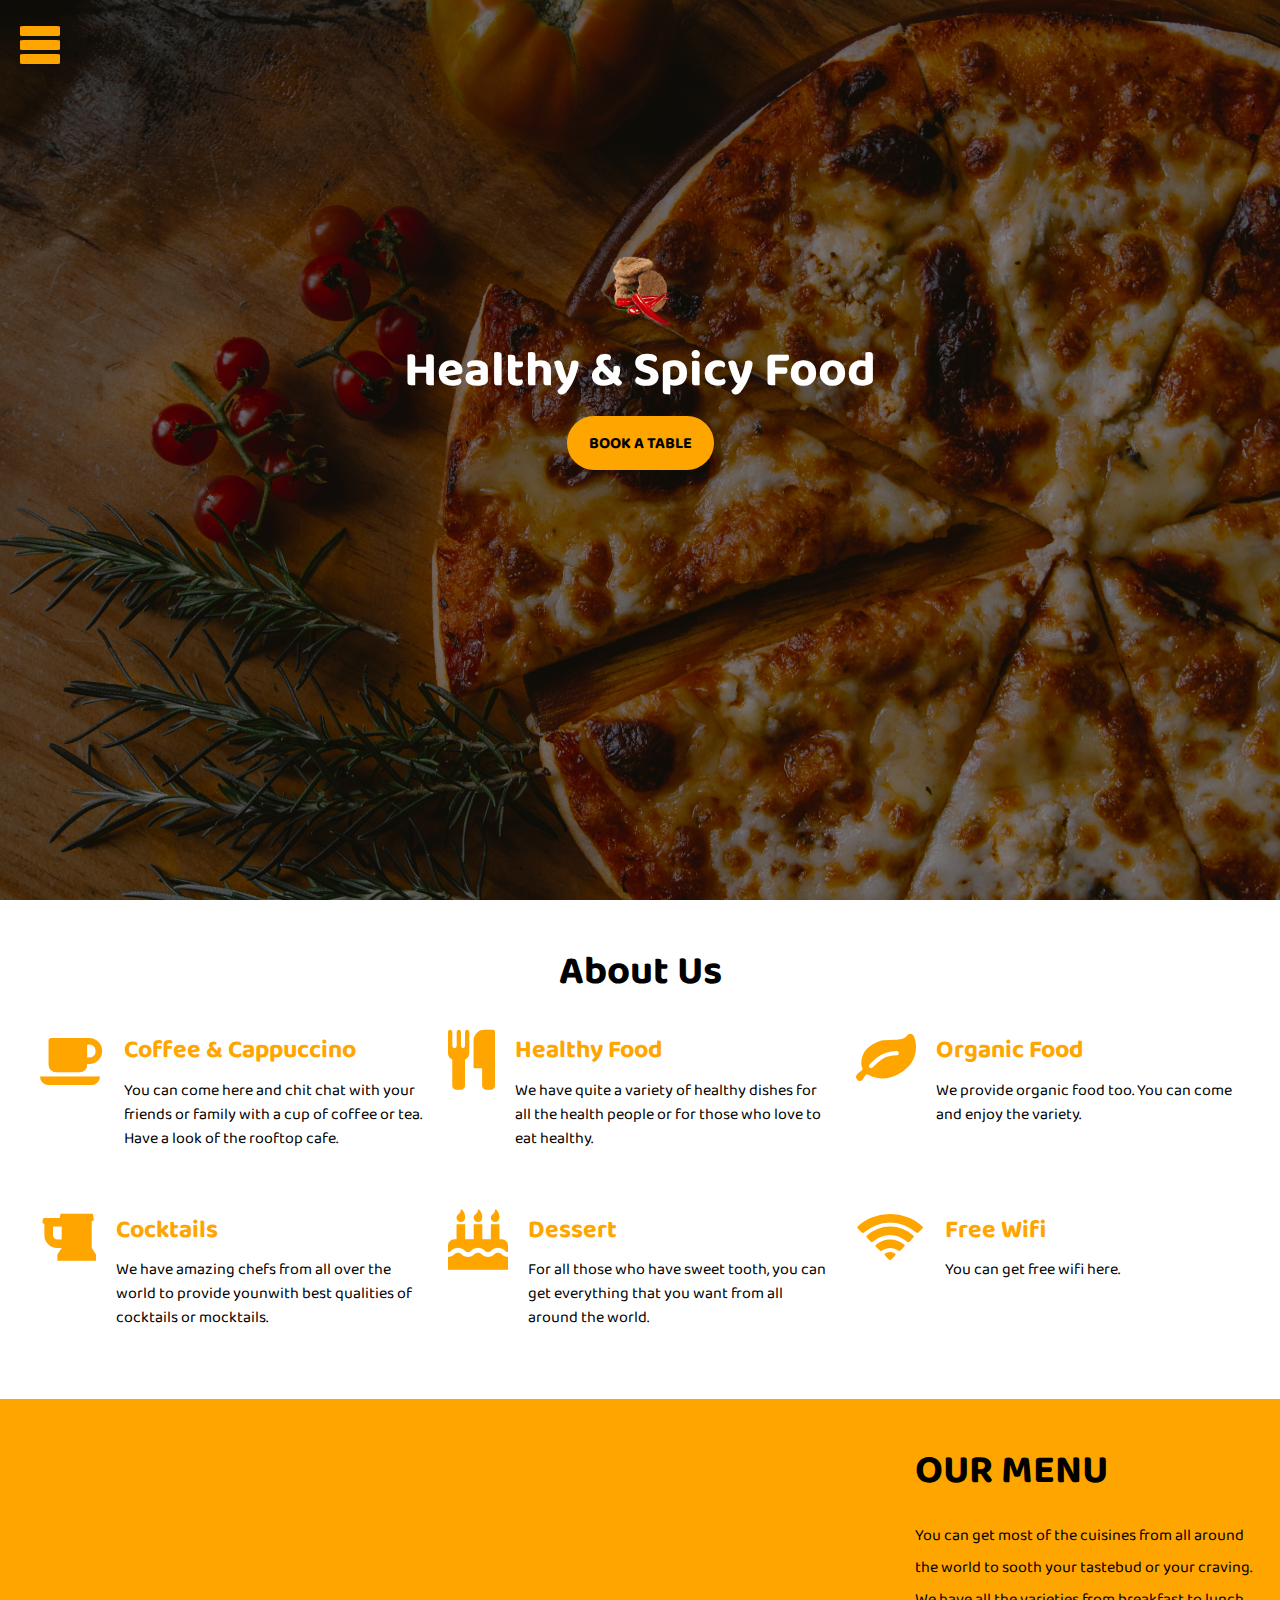
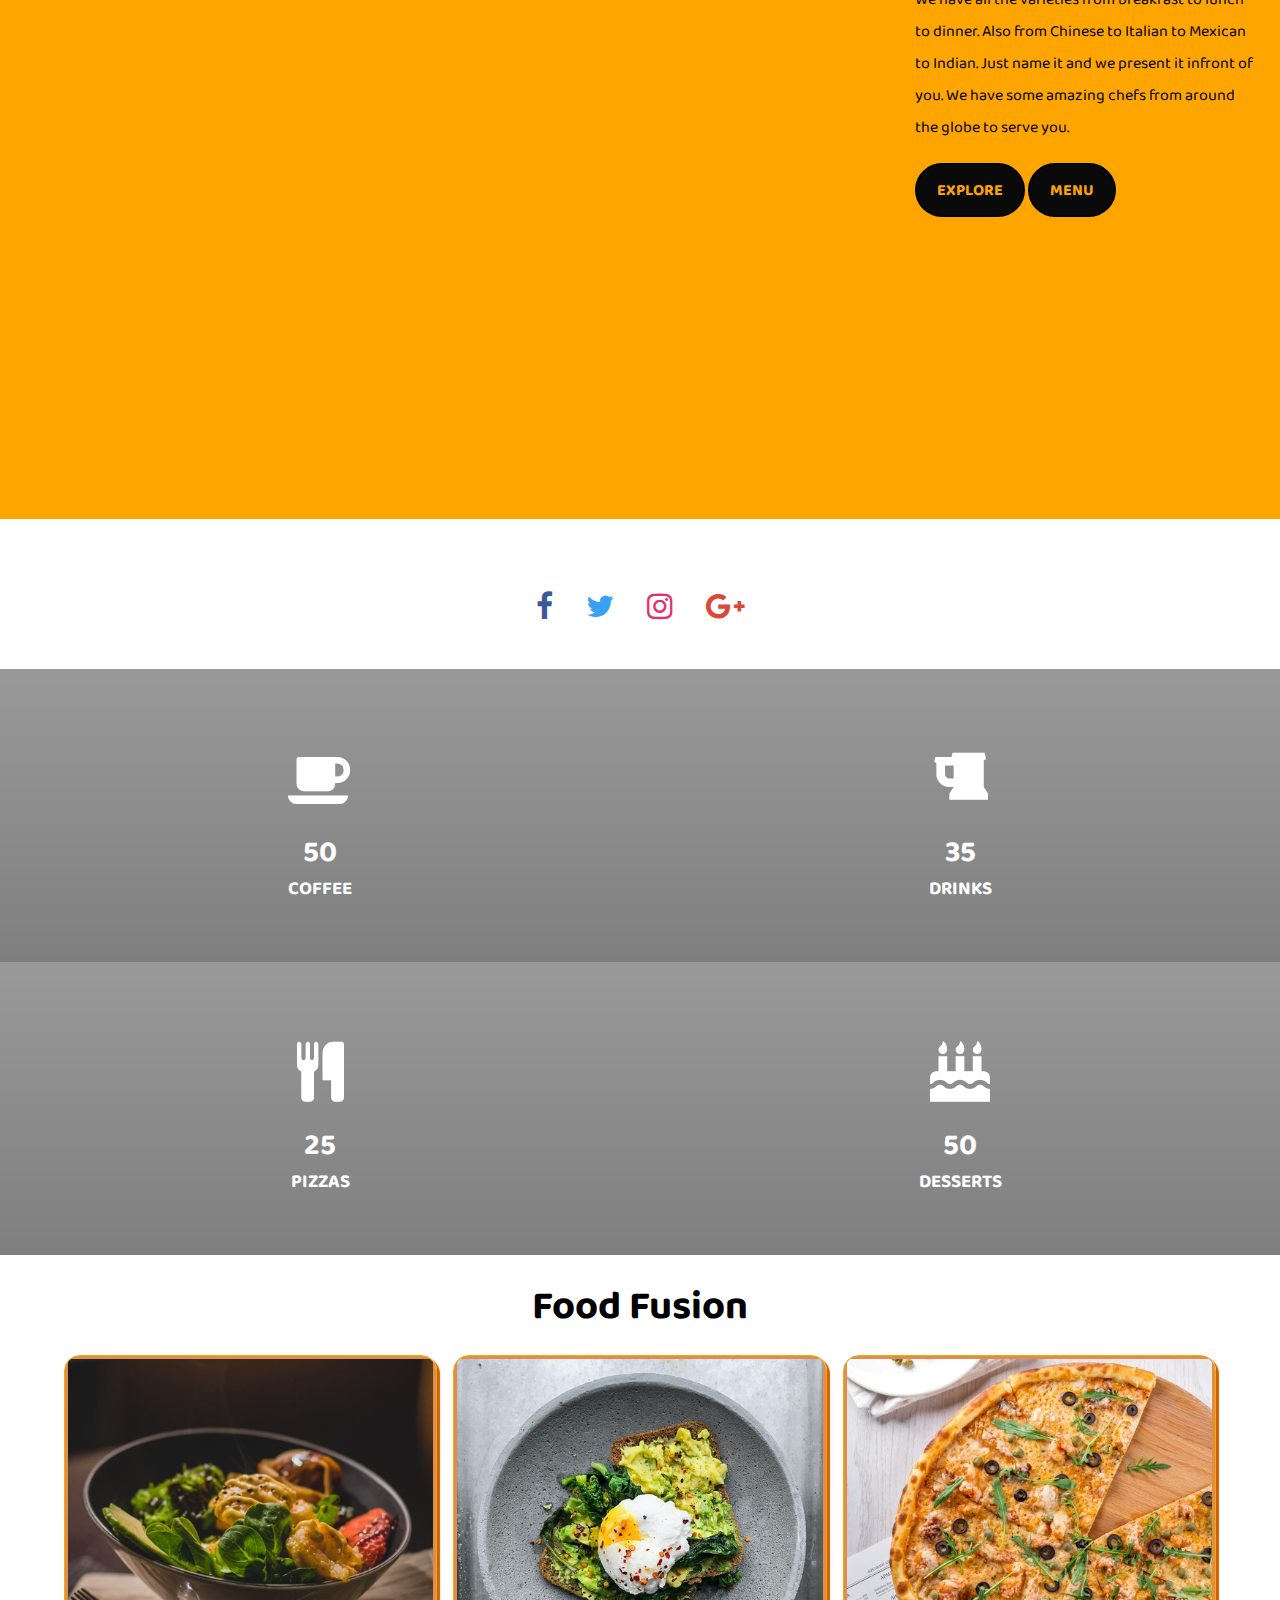
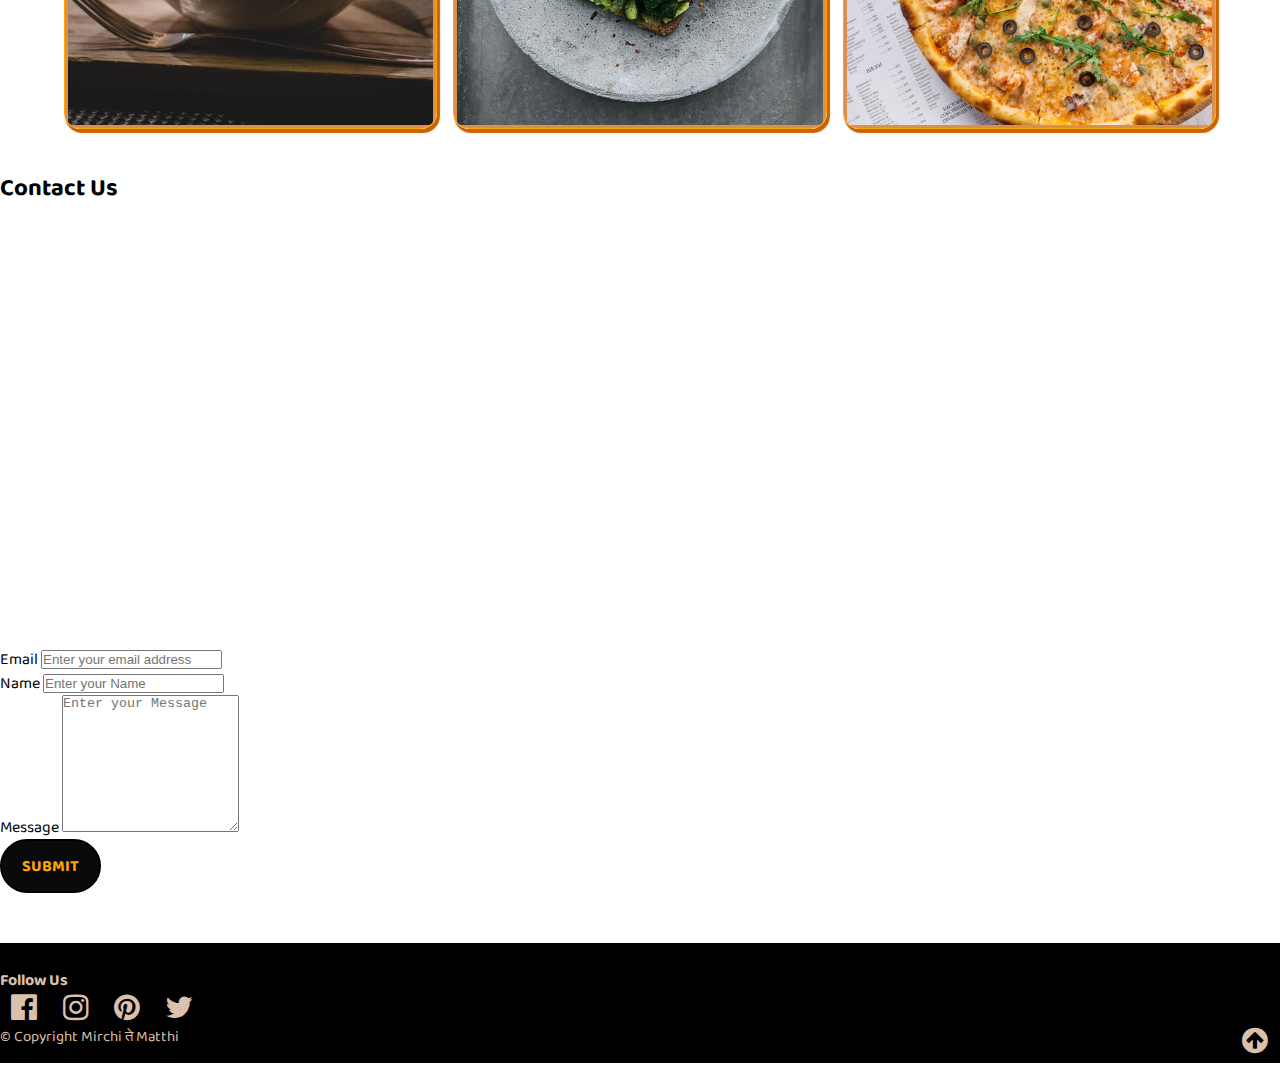
<file: index.html>
<!DOCTYPE html>
<html lang="en">
  <head>
    <meta charset="UTF-8" />
    <meta name="viewport" content="width=device-width, initial-scale=1.0" />
    <meta http-equiv="X-UA-Compatible" content="ie=edge" />
    <title>Mirchi ते Matthi</title>
    <!-- google fonts -->
    <link
      href="https://fonts.googleapis.com/css2?family=Baloo+Chettan+2:wght@400;700&display=swap"
      rel="stylesheet"
    />
    <!-- Font awesome CDN -->
    <link
      rel="stylesheet"
      href="https://cdnjs.cloudflare.com/ajax/libs/font-awesome/4.7.0/css/font-awesome.min.css"
    />
    <!-- Scroll reveal CDN -->
    <!-- <script src="https://unpkg.com/scrollreveal"></script> -->
    <!-- Bootstrap CDN -->
    <link
      rel="stylesheet"
      href="https://stackpath.bootstrapcdn.com/bootstrap/4.5.0/css/bootstrap.min.css"
      integrity="sha384-9aIt2nRpC12Uk9gS9baDl411NQApFmC26EwAOH8WgZl5MYYxFfc+NcPb1dKGj7Sk"
      crossorigin="anonymous"
    />
    <!-- Linking Stylesheet -->
    <link rel="stylesheet" href="css/style.css" />
  </head>
  <body>
    <!-- --------------Header-------------- -->
    <header class="header">
      <!-- --------------Navbar-------------- -->

      <div class="menu-nav" id="menu-nav">
        <div id="menu-bar" onclick="onClickMenu()">
          <div id="bar1" class="bar"></div>
          <div id="bar2" class="bar"></div>
          <div id="bar3" class="bar"></div>
          <ul class="nav" id="nav">
            <li><a href="#">Home</a></li>
            <li><a href="#about">About US</a></li>
            <li><a href="#menu">Menu</a></li>
            <li><a href="#numbers">Varieties</a></li>
            <li><a href="#contact">Contact Us</a></li>
          </ul>
        </div>
      </div>

      <!-- --------------End of Navbar-------------- -->

      <!-- --------------Navbar-------------- -->
      <!-- <nav class="navbar navbar-expand-lg navbar-dark ">
        <a class="navbar-brand" href="#">
          <img
            src="images/logo.png"
            width="30"
            height="30"
            class="d-inline-block align-top"
            alt=""
            loading="lazy"
          />
          Mirchi ते Matthi
        </a>
        <button
          class="navbar-toggler"
          type="button"
          data-toggle="collapse"
          data-target="#navbarNavAltMarkup"
          aria-controls="navbarNavAltMarkup"
          aria-expanded="false"
          aria-label="Toggle navigation"
        >
          <span class="navbar-toggler-icon"></span>
        </button>
        <div class="collapse navbar-collapse" id="navbarNavAltMarkup">
          <div class="navbar-nav ml-auto">
            <a class="nav-item nav-link active" href="#"
              >Home <span class="sr-only">(current)</span></a
            >
            <a class="nav-item nav-link" href="#">About Us</a>
            <a class="nav-item nav-link" href="#">Menu</a>
            <a class="nav-item nav-link" href="#">Reservations</a>
            <a class="nav-item nav-link" href="#">Shop</a>
            <a class="nav-item nav-link" href="#">News</a>
            <a class="nav-item nav-link" href="#">Contact Us</a>
          </div>
        </div>
      </nav> -->
      <!-- --------------Navbar ends-------------- -->
      <div class="hero">
        <img src="images/logo.png" alt="" />
        <h1 class="title">Healthy & Spicy Food</h1>
        <a href="#" class="hero-button pulsate">Book A Table</a>
      </div>
    </header>
    <!-- header ends -->

    <!-- --------------About Us--------------  -->

    <section id="about">
      <div>
        <h2 class="title-text">About Us</h2>
      </div>
      <div class="about-center">
        <!-- --------------Start of the article 1-------------- -->
        <article class="about">
          <div class="about-icon">
            <i class="fa fa-coffee"></i>
          </div>
          <div class="about-text">
            <h2 class="about-subtitle">Coffee & Cappuccino</h2>
            <p class="about-info">
              You can come here and chit chat with your friends or family with a
              cup of coffee or tea. Have a look of the rooftop cafe.
            </p>
          </div>
        </article>
        <!-- --------------End of the article 1-------------- -->
        <!-- --------------Start of the article 2-------------- -->
        <article class="about">
          <div class="about-icon">
            <i class="fa fa-cutlery"></i>
          </div>
          <div class="about-text">
            <h2 class="about-subtitle">Healthy Food</h2>
            <p class="about-info">
              We have quite a variety of healthy dishes for all the health
              people or for those who love to eat healthy.
            </p>
          </div>
        </article>
        <!-- --------------End of the article 2-------------- -->
        <!-- --------------Start of the article 3-------------- -->
        <article class="about">
          <div class="about-icon">
            <i class="fa fa-leaf"></i>
          </div>
          <div class="about-text">
            <h2 class="about-subtitle">Organic Food</h2>
            <p class="about-info">
              We provide organic food too. You can come and enjoy the variety.
            </p>
          </div>
        </article>
        <!-- --------------End of the article 3-------------- -->
        <!-- --------------Start of the article 4-------------- -->
        <article class="about">
          <div class="about-icon">
            <i class="fa fa-beer"></i>
          </div>
          <div class="about-text">
            <h2 class="about-subtitle">Cocktails</h2>
            <p class="about-info">
              We have amazing chefs from all over the world to provide younwith
              best qualities of cocktails or mocktails.
            </p>
          </div>
        </article>
        <!-- --------------End of the article 4-------------- -->
        <!-- --------------Start of the article 5-------------- -->
        <article class="about">
          <div class="about-icon">
            <i class="fa fa-birthday-cake"></i>
          </div>
          <div class="about-text">
            <h2 class="about-subtitle">Dessert</h2>
            <p class="about-info">
              For all those who have sweet tooth, you can get everything that
              you want from all around the world.
            </p>
          </div>
        </article>
        <!-- --------------End of the article 5-------------- -->
        <!-- --------------Start of the article 6-------------- -->
        <article class="about">
          <div class="about-icon">
            <i class="fa fa-wifi"></i>
          </div>
          <div class="about-text">
            <h2 class="about-subtitle">Free Wifi</h2>
            <p class="about-info">
              You can get free wifi here.
            </p>
          </div>
        </article>
        <!-- --------------End of the article 6-------------- -->
      </div>
    </section>

    <!-- --------------End of About Us--------------  -->

    <!-- --------------Menu Section-------------- -->

    <section class="menu" id="menu">
      <article class="menu-image"></article>
      <article class="menu-text">
        <div class="menu-text-center">
          <h1>Our Menu</h1>
          <p>
            You can get most of the cuisines from all around the world to sooth
            your tastebud or your craving. We have all the varieties from
            breakfast to lunch to dinner. Also from Chinese to Italian to
            Mexican to Indian. Just name it and we present it infront of you. We
            have some amazing chefs from around the globe to serve you.
          </p>
          <a href="exploreFood.html">Explore</a>
          <a href="menuCard.html">Menu</a>
        </div>
      </article>
    </section>

    <!-- --------------End of Menu Section-------------- -->

    <!-- --------------Social Icons-------------- -->

    <section id="social-icons">
      <a href="#"><i class="fa fa-facebook facebook"></i></a>
      <a href="#"><i class="fa fa-twitter twitter"></i></a>
      <a href="#"><i class="fa fa-instagram instagram"></i></a>
      <a href="#"><i class="fa fa-google-plus plus"></i></a>
    </section>

    <!-- --------------End of Social Icons-------------- -->

    <!-- --------------Numbers-------------- -->

    <section id="numbers">
      <article class="number">
        <i class="fa fa-coffee"></i>
        <p>50</p>
        <h3>Coffee</h3>
      </article>
      <article class="number">
        <i class="fa fa-beer"></i>
        <p>35</p>
        <h3>Drinks</h3>
      </article>
      <article class="number">
        <i class="fa fa-cutlery"></i>
        <p>25</p>
        <h3>Pizzas</h3>
      </article>
      <article class="number">
        <i class="fa fa-birthday-cake"></i>
        <p>50</p>
        <h3>Desserts</h3>
      </article>
    </section>

    <!-- --------------End of Numbers-------------- -->

    <!-- --------------Card Section-------------- -->

    <section id="food">
      <div>
        <h2 class="title-text">Food Fusion</h2>
      </div>
      <div class="food-container">
        <!-- article -->
        <article class="food-card">
          <img src="images/salad.jpg" alt="Salad" class="food-img" />
          <div class="img-text">
            <h1>Breakfast</h1>
          </div>
          <div class="img-footer">
            <div class="footer-icon">
              <i class="fa fa-usd">25</i>
            </div>
            <div class="footer-btn">
              <button type="button" class="food-btn">Order Now</button>
            </div>
          </div>
        </article>

        <!-- End of article -->

        <!-- article -->
        <article class="food-card">
          <img
            src="images/omlette-bread.jpg"
            alt="Omlette Bread"
            class="food-img"
          />
          <div class="img-text">
            <h1>Lunch</h1>
          </div>
          <div class="img-footer">
            <div class="footer-icon">
              <i class="fa fa-usd">35</i>
            </div>
            <div class="footer-btn">
              <button type="button" class="food-btn">Order Now</button>
            </div>
          </div>
        </article>

        <!-- End of article -->

        <!-- article -->
        <article class="food-card">
          <img src="images/pizza.jpg" alt="Pizza" class="food-img" />
          <div class="img-text">
            <h1>Dinner</h1>
          </div>
          <div class="img-footer">
            <div class="footer-icon">
              <i class="fa fa-usd">45</i>
            </div>
            <div class="footer-btn">
              <button type="button" class="food-btn">Order Now</button>
            </div>
          </div>
        </article>

        <!-- End of article -->
      </div>
    </section>

    <!-- --------------End of Card Section-------------- -->

    <!-- Contact Us -->

    <section class="contact" id="contact">
      <div class="container">
        <div class="text-center py-5">
          <h2 class="py-3">Contact Us</h2>
          <div class="mx-auto heading-line"></div>
        </div>
        <div class="row">
          <div class="col-lg-6">
            <!-- Google Maps -->
            <div
              id="map-container-google-1"
              class="z-depth-1-half map-container"
            >
              <!-- <iframe
                src="https://www.google.com/maps/embed?pb=!1m18!1m12!1m3!1d14447.63434141123!2d75.8206862307956!3d25.138781242772456!2m3!1f0!2f0!3f0!3m2!1i1024!2i768!4f13.1!3m3!1m2!1s0x396f84953501c557%3A0x1440e703aa877312!2sMahaveer%20Nagar%20Extension%2C%20Mahaveer%20Nagar%2C%20Kota%2C%20Rajasthan!5e0!3m2!1sen!2sin!4v1595103836272!5m2!1sen!2sin"
                width="100%"
                height="435px"
                frameborder="0"
                style="border: 0;"
                allowfullscreen=""
                aria-hidden="false"
                tabindex="0"
              ></iframe> -->

              <iframe
                src="https://www.google.com/maps/embed?pb=!1m18!1m12!1m3!1d14006.074533767325!2d77.1118574319915!3d28.644185768609297!2m3!1f0!2f0!3f0!3m2!1i1024!2i768!4f13.1!3m3!1m2!1s0x390d036b61214b21%3A0xaaa9a3b98a1faee2!2sRajouri%20Garden%2C%20New%20Delhi%2C%20Delhi!5e0!3m2!1sen!2sin!4v1595179540824!5m2!1sen!2sin"
                width="100%"
                height="435px"
                frameborder="0"
                style="border:0;"
                allowfullscreen=""
                aria-hidden="false"
                tabindex="0"
              ></iframe>
            </div>

            <!-- End of Google Maps -->
          </div>
          <form class="col-lg-6">
            <div class="form-group">
              <label for="email">Email</label>
              <input
                id="email"
                class="form-control"
                type="email"
                aria-describedby="emailHint"
                placeholder="Enter your email address"
              />
            </div>
            <div class="form-group">
              <label for="name">Name</label>
              <input
                type="text"
                id="name"
                class="form-control"
                placeholder="Enter your Name"
              />
            </div>
            <div class="form-group">
              <label for="message">Message</label>
              <textarea
                id="message"
                rows="9"
                class="form-control"
                placeholder="Enter your Message"
              ></textarea>
            </div>
            <!-- <button type="submit" class="btn hvr-right my-4 btn-lg">
              Submit
            </button> -->
            <a href="#" class="contact-btn">Submit</a>
          </form>
        </div>
      </div>
    </section>

    <!-- End of Contact Us -->
    <!-- Footer -->
    <footer>
      <div class="text-center">
        <h4 class="font-weight-bold">Follow Us</h4>
        <div class="d-flex flex-row justify-content-center">
          <span
            ><i class="fa fa-facebook-official fa-2x" aria-hidden="true"></i
          ></span>
          <span><i class="fa fa-instagram fa-2x" aria-hidden="true"></i></span>
          <span><i class="fa fa-pinterest fa-2x" aria-hidden="true"></i></span>
          <span><i class="fa fa-twitter fa-2x" aria-hidden="true"></i></span>
        </div>
        <p>&copy; Copyright Mirchi ते Matthi</p>
        <div class="top">
          <a href="#"
            ><i
              class="fa fa-arrow-circle-up fa-2x top-position"
              aria-hidden="true"
            ></i
          ></a>
        </div>
      </div>
    </footer>
    <!-- End of Footer -->

    <script src="js/onClickMenu.js"></script>
  </body>
</html>
</file>
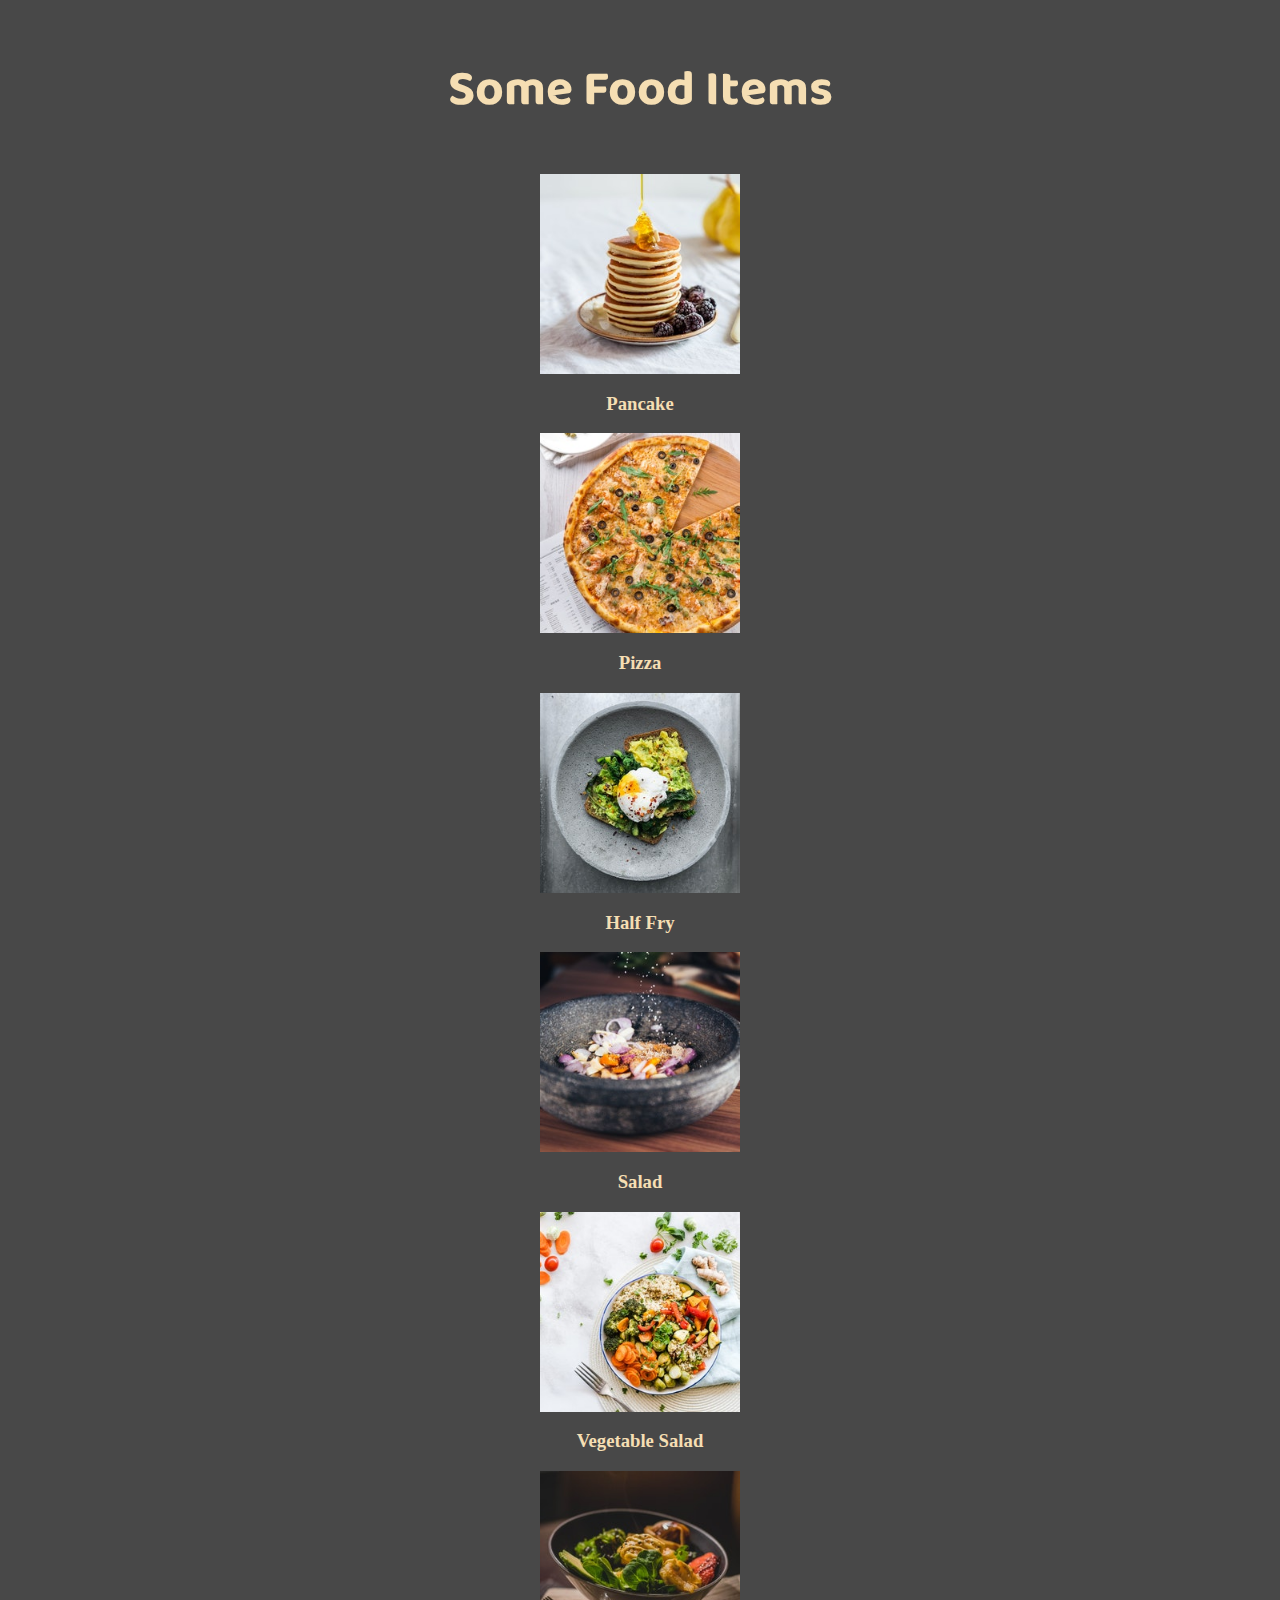
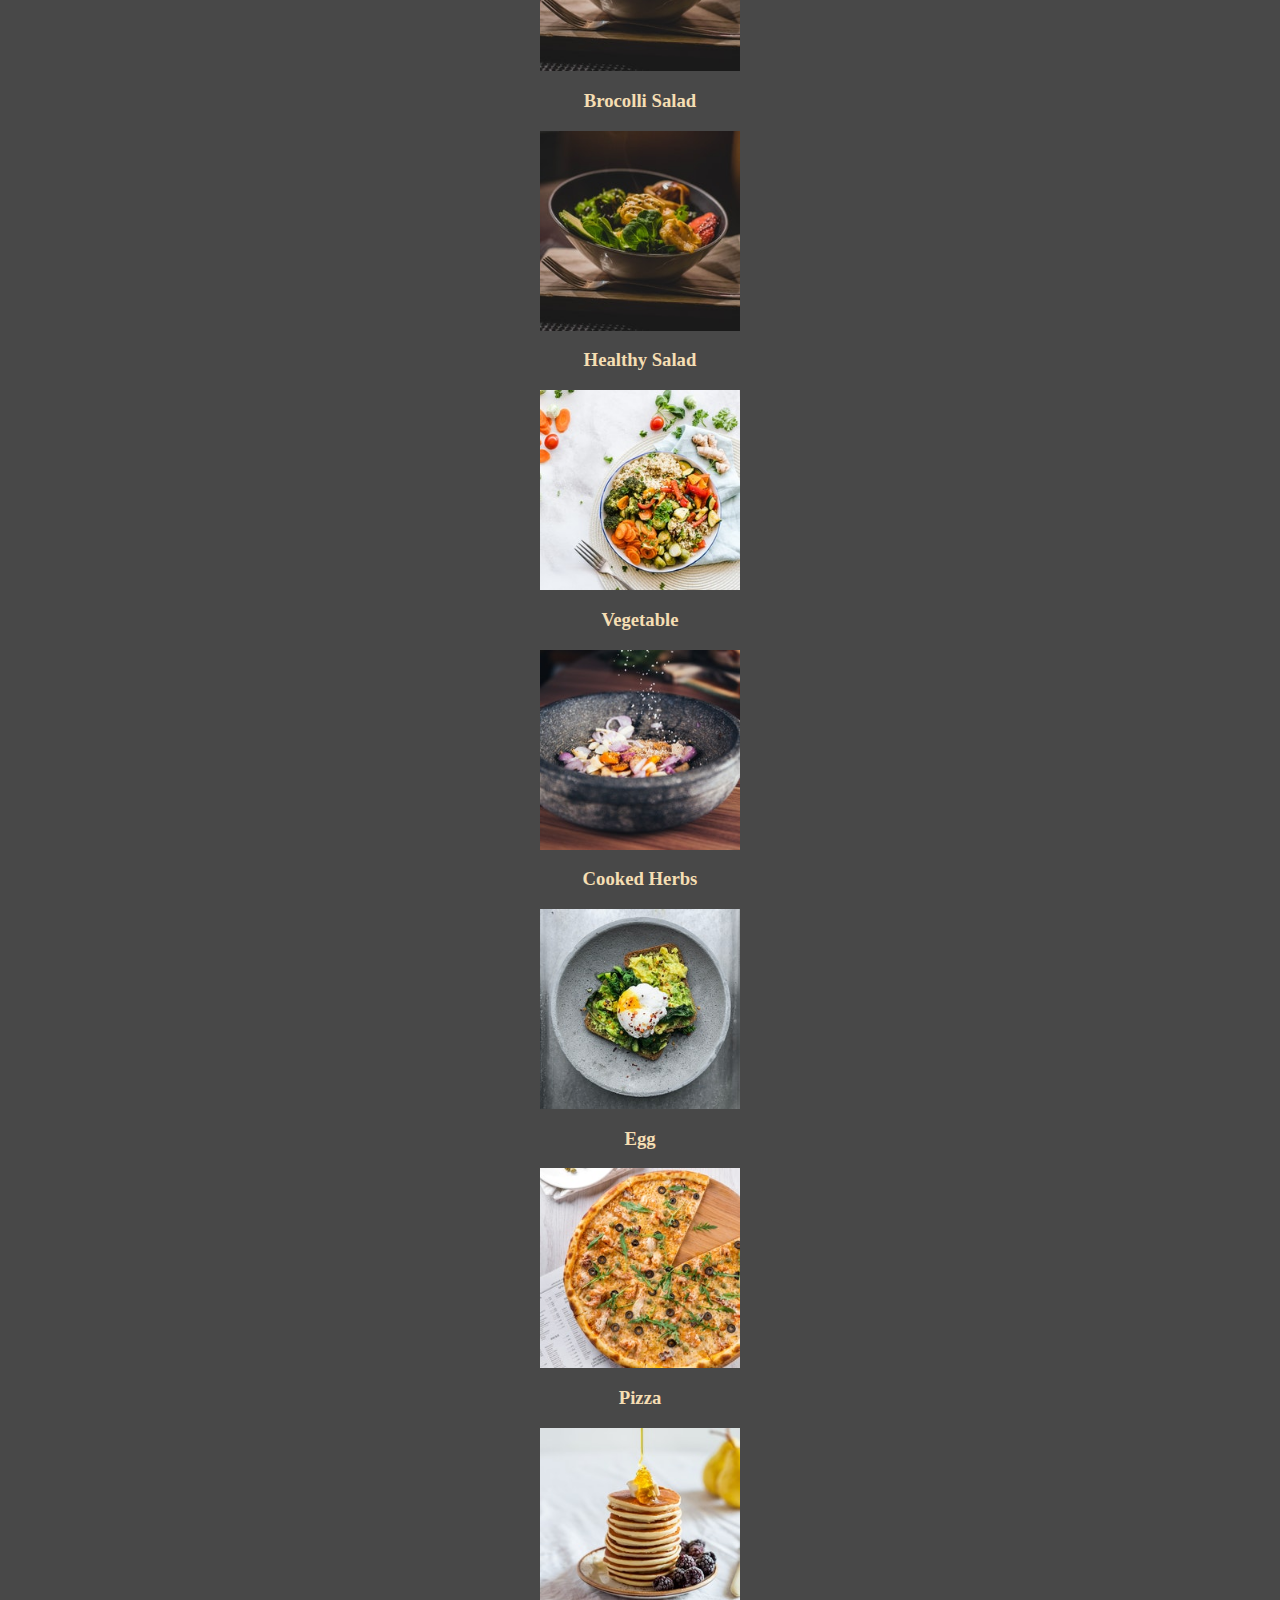
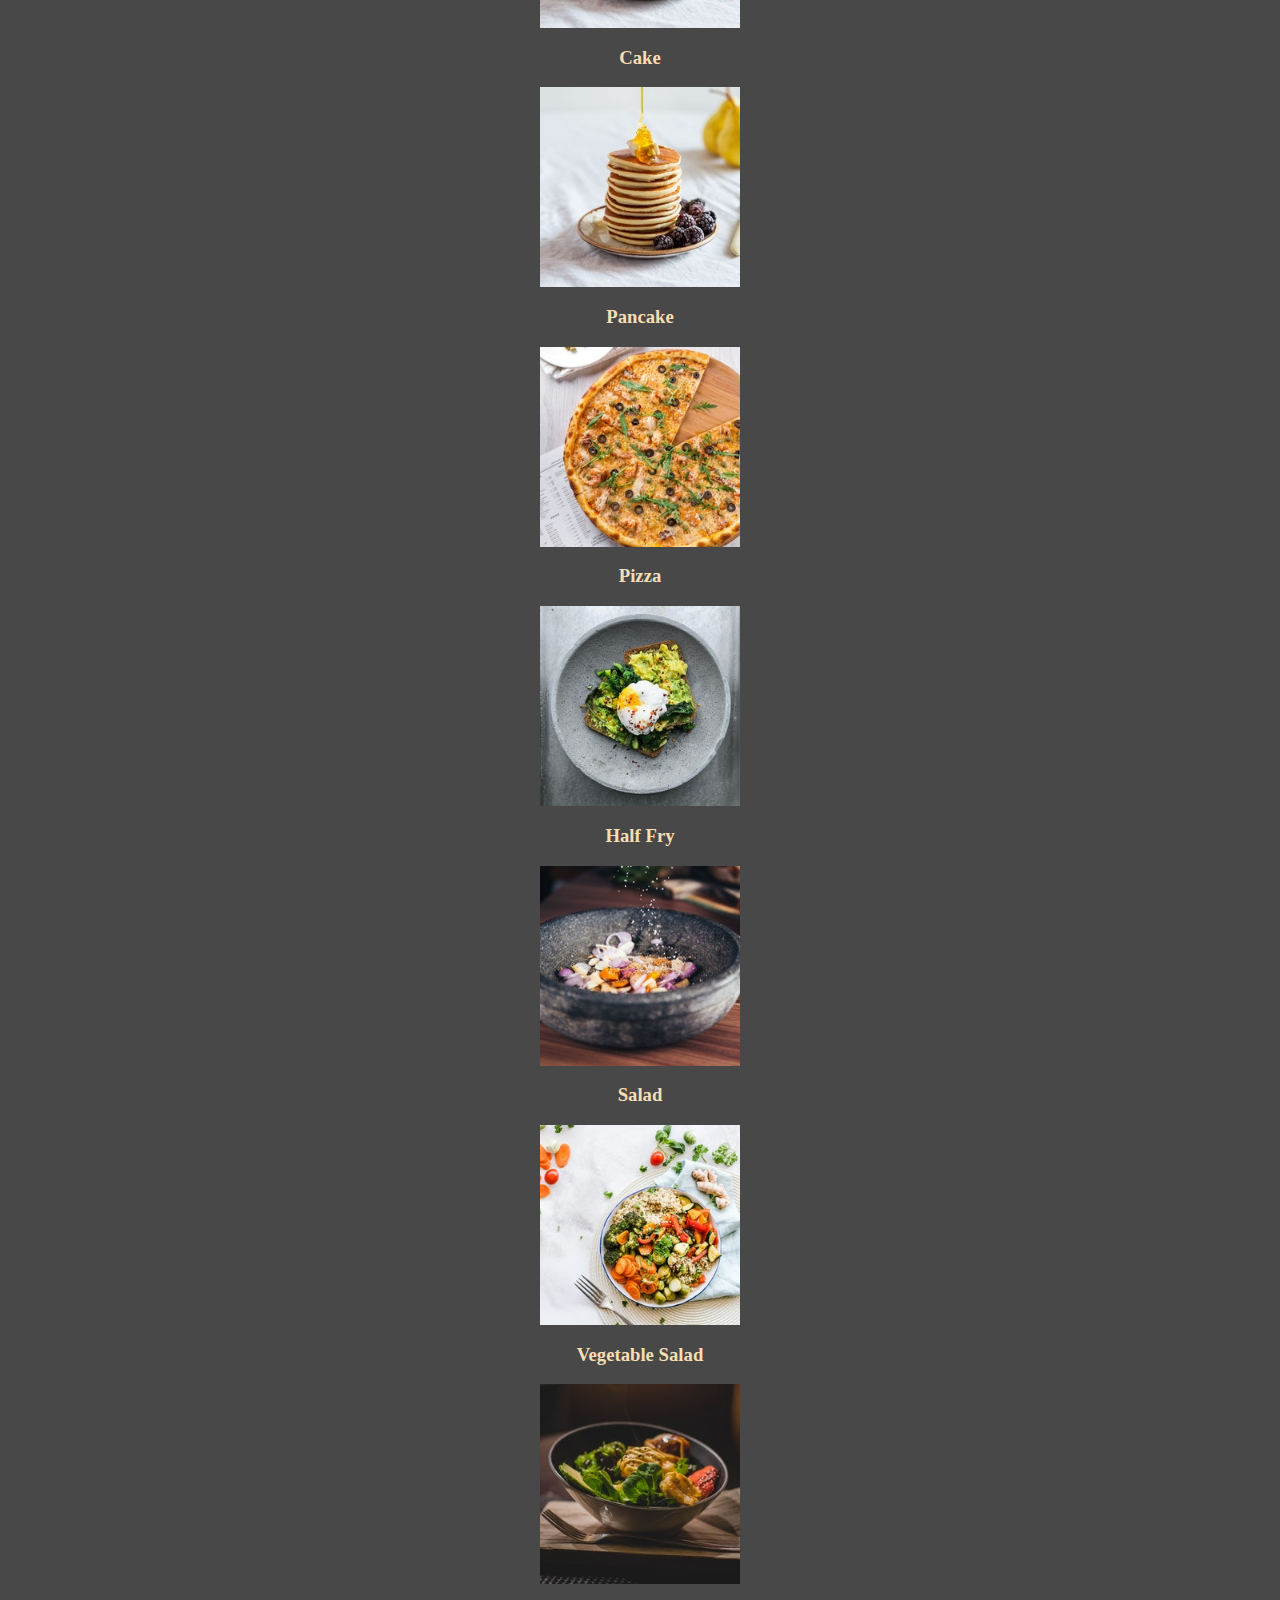
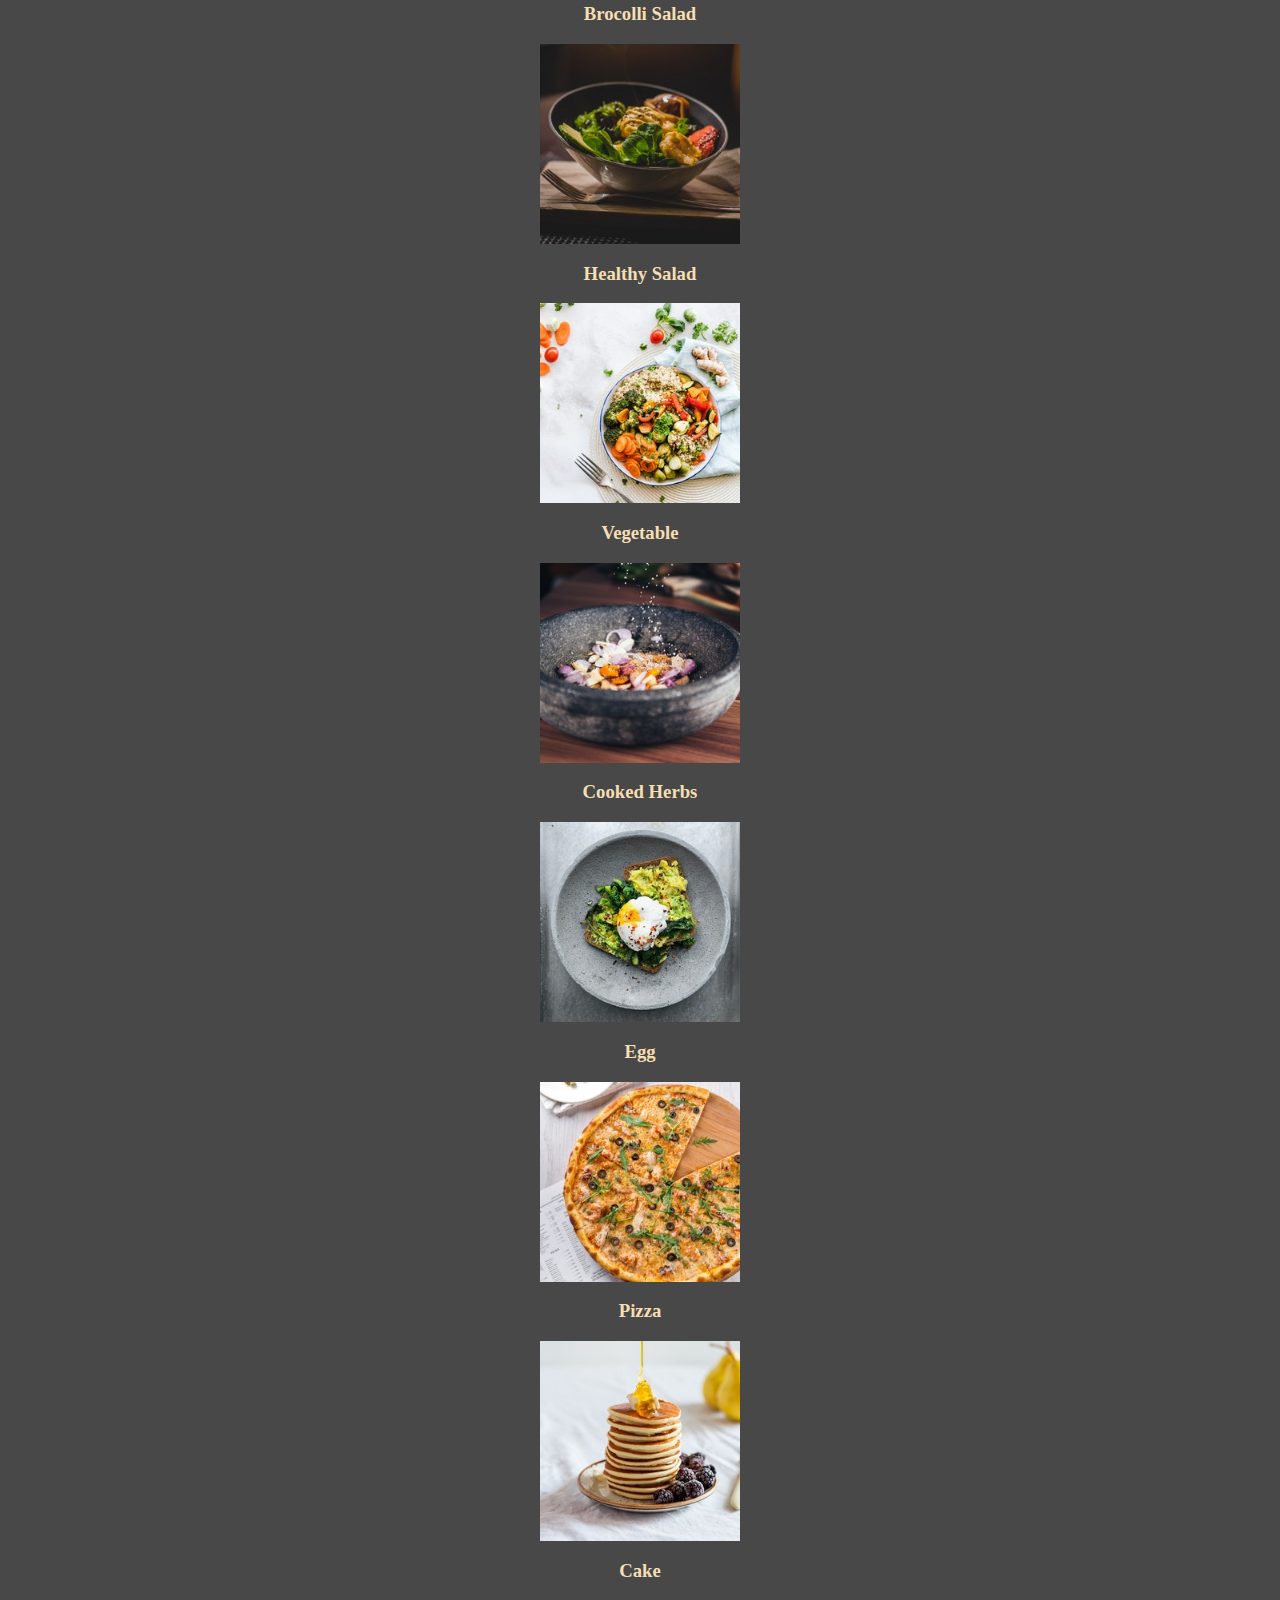
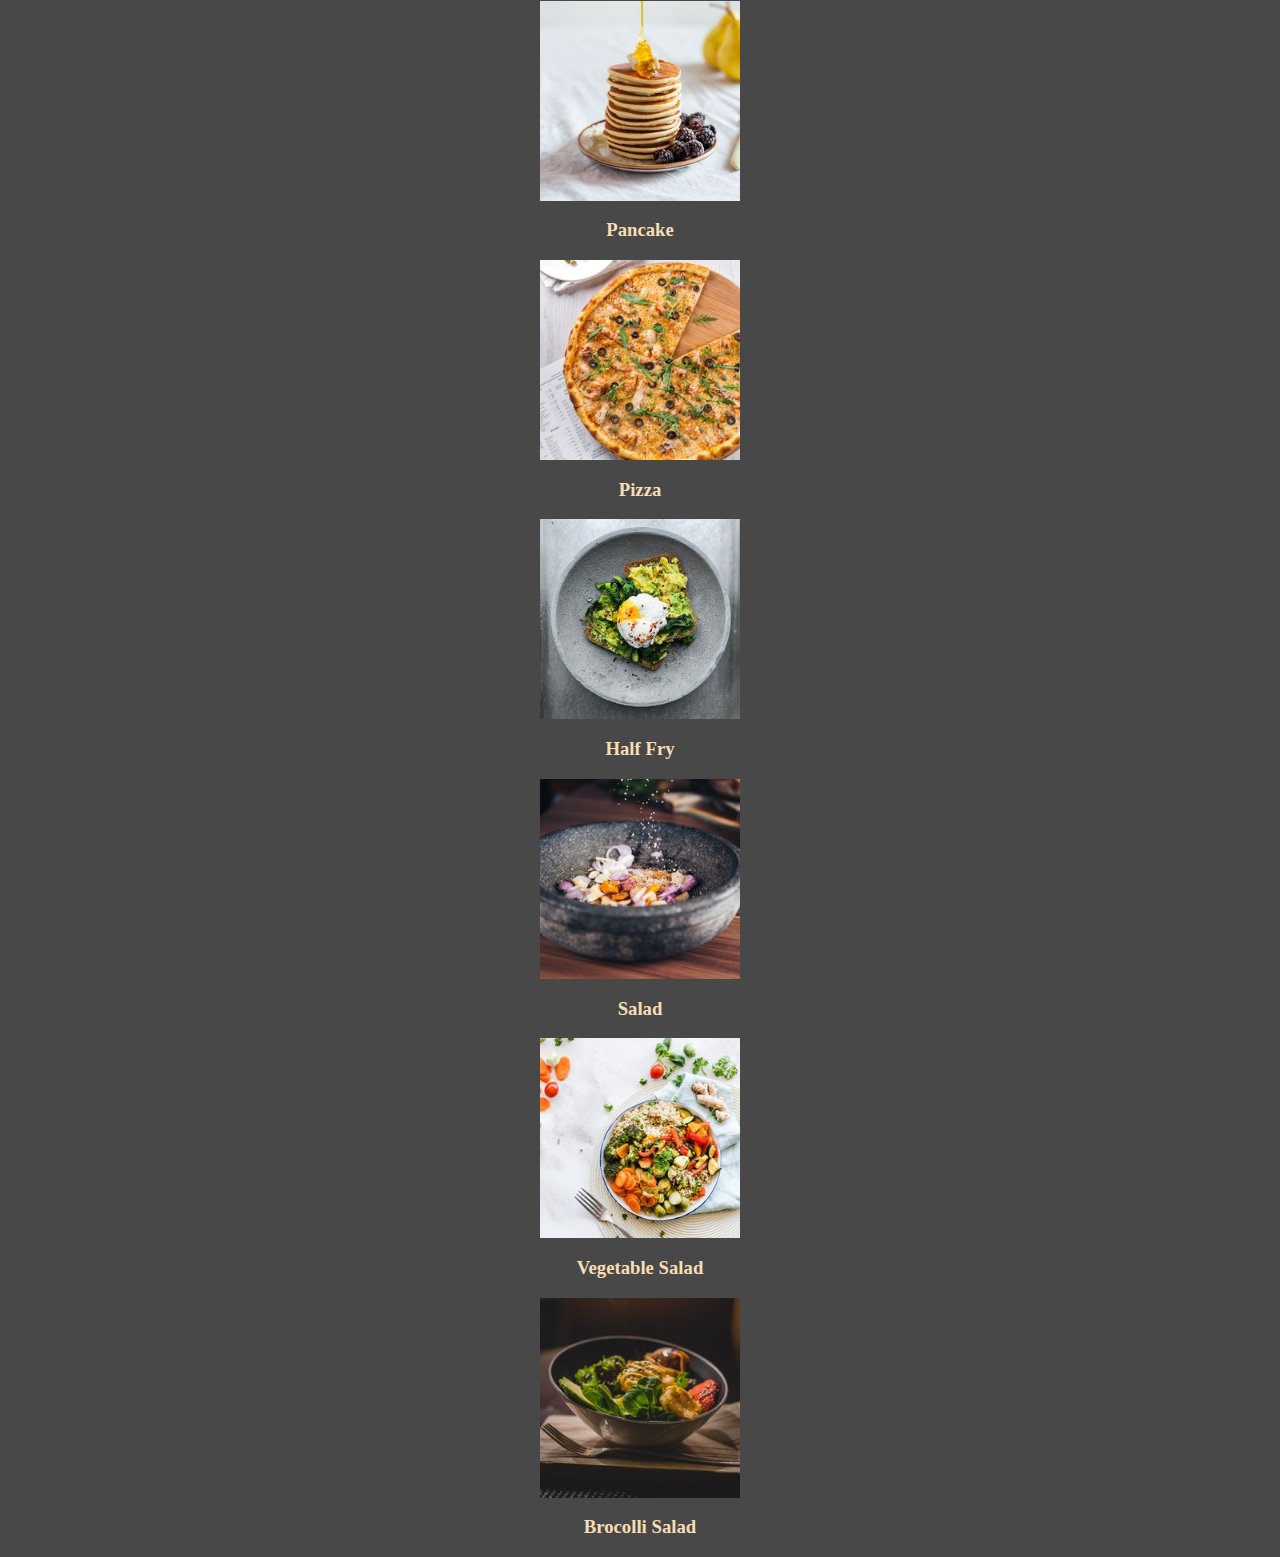
<file: exploreFood.html>
<!DOCTYPE html>
<html lang="en">
  <head>
    <meta charset="UTF-8" />
    <meta name="viewport" content="width=device-width, initial-scale=1.0" />
    <meta http-equiv="X-UA-Compatible" content="ie=edge" />
    <title>Dishes</title>
    <!-- google fonts -->
    <link
      href="https://fonts.googleapis.com/css2?family=Baloo+Chettan+2:wght@400;700&display=swap"
      rel="stylesheet"
    />
    <!-- Bootstrap CDN -->
    <link
      rel="stylesheet"
      href="https://stackpath.bootstrapcdn.com/bootstrap/4.5.0/css/bootstrap.min.css"
      integrity="sha384-9aIt2nRpC12Uk9gS9baDl411NQApFmC26EwAOH8WgZl5MYYxFfc+NcPb1dKGj7Sk"
      crossorigin="anonymous"
    />
    <link rel="stylesheet" href="css/exploreFood.css" />
  </head>
  <body>
    <!-- Features -->
    <h1>Some Food Items</h1>

    <!-- --------------First Row-------------- -->

    <section id="features">
      <div class="row">
        <div class="col-xs-12 col-sm-6 col-lg-2 col-md-4">
          <div class="card border-0">
            <img
              src="menuImages/appetizing-bread-breakfast-close-up-357573.jpg"
              alt="heart"
              class="card-last"
            />

            <div class="card-body">
              <h3 class="card-title">Pancake</h3>
            </div>
          </div>
        </div>

        <div class="col-xs-12 col-sm-6 col-lg-2 col-md-4">
          <div class="card border-0">
            <img
              src="menuImages/baking-cheese-cooking-crust-315755.jpg"
              alt="heart"
              class="card-last"
            />

            <div class="card-body">
              <h3 class="card-title">Pizza</h3>
            </div>
          </div>
        </div>

        <div class="col-xs-12 col-sm-6 col-lg-2 col-md-4">
          <div class="card border-0">
            <img
              src="menuImages/cooked-food-704569.jpg"
              alt="heart"
              class="card-last"
            />

            <div class="card-body">
              <h3 class="card-title">Half Fry</h3>
            </div>
          </div>
        </div>

        <div class="col-xs-12 col-sm-6 col-lg-2 col-md-4">
          <div class="card border-0">
            <img
              src="menuImages/cooking-dishes-herb-kitchen-1109197.jpg"
              alt="heart"
              class="card-last"
            />

            <div class="card-body">
              <h3 class="card-title">Salad</h3>
            </div>
          </div>
        </div>

        <div class="col-xs-12 col-sm-6 col-lg-2 col-md-4">
          <div class="card border-0">
            <img
              src="menuImages/flat-lay-photography-of-vegetable-salad-on-plate-1640777.jpg"
              alt="heart"
              class="card-last"
            />

            <div class="card-body">
              <h3 class="card-title">Vegetable Salad</h3>
            </div>
          </div>
        </div>

        <div class="col-xs-12 col-sm-6 col-lg-2 col-md-4">
          <div class="card border-0">
            <img
              src="menuImages/green-leafy-vegetable-dish-in-gray-steel-bowl-with-fork-842571.jpg"
              alt="heart"
              class="card-last"
            />

            <div class="card-body">
              <h3 class="card-title">Brocolli Salad</h3>
            </div>
          </div>
        </div>
      </div>

      <!-- --------------End of First Row-------------- -->

      <!-- --------------Second Row-------------- -->

      <div class="row">
        <div class="col-xs-12 col-sm-6 col-lg-2 col-md-4">
          <div class="card border-0">
            <img
              src="menuImages/green-leafy-vegetable-dish-in-gray-steel-bowl-with-fork-842571.jpg"
              alt="heart"
              class="card-last"
            />

            <div class="card-body">
              <h3 class="card-title">Healthy Salad</h3>
            </div>
          </div>
        </div>

        <div class="col-xs-12 col-sm-6 col-lg-2 col-md-4">
          <div class="card border-0">
            <img
              src="menuImages/flat-lay-photography-of-vegetable-salad-on-plate-1640777.jpg"
              alt="heart"
              class="card-last"
            />

            <div class="card-body">
              <h3 class="card-title">Vegetable</h3>
            </div>
          </div>
        </div>

        <div class="col-xs-12 col-sm-6 col-lg-2 col-md-4">
          <div class="card border-0">
            <img
              src="menuImages/cooking-dishes-herb-kitchen-1109197.jpg"
              alt="heart"
              class="card-last"
            />

            <div class="card-body">
              <h3 class="card-title">Cooked Herbs</h3>
            </div>
          </div>
        </div>

        <div class="col-xs-12 col-sm-6 col-lg-2 col-md-4">
          <div class="card border-0">
            <img
              src="menuImages/cooked-food-704569.jpg"
              alt="heart"
              class="card-last"
            />

            <div class="card-body">
              <h3 class="card-title">Egg</h3>
            </div>
          </div>
        </div>

        <div class="col-xs-12 col-sm-6 col-lg-2 col-md-4">
          <div class="card border-0">
            <img
              src="menuImages/baking-cheese-cooking-crust-315755.jpg"
              alt="heart"
              class="card-last"
            />

            <div class="card-body">
              <h3 class="card-title">Pizza</h3>
            </div>
          </div>
        </div>

        <div class="col-xs-12 col-sm-6 col-lg-2 col-md-4">
          <div class="card border-0">
            <img
              src="menuImages/appetizing-bread-breakfast-close-up-357573.jpg"
              alt="heart"
              class="card-last"
            />

            <div class="card-body">
              <h3 class="card-title">Cake</h3>
            </div>
          </div>
        </div>
      </div>

      <!-- --------------End of Second Row-------------- -->

      <!-- --------------Third Row-------------- -->

      <div class="row">
        <div class="col-xs-12 col-sm-6 col-lg-2 col-md-4">
          <div class="card border-0">
            <img
              src="menuImages/appetizing-bread-breakfast-close-up-357573.jpg"
              alt="heart"
              class="card-last"
            />

            <div class="card-body">
              <h3 class="card-title">Pancake</h3>
            </div>
          </div>
        </div>

        <div class="col-xs-12 col-sm-6 col-lg-2 col-md-4">
          <div class="card border-0">
            <img
              src="menuImages/baking-cheese-cooking-crust-315755.jpg"
              alt="heart"
              class="card-last"
            />

            <div class="card-body">
              <h3 class="card-title">Pizza</h3>
            </div>
          </div>
        </div>

        <div class="col-xs-12 col-sm-6 col-lg-2 col-md-4">
          <div class="card border-0">
            <img
              src="menuImages/cooked-food-704569.jpg"
              alt="heart"
              class="card-last"
            />

            <div class="card-body">
              <h3 class="card-title">Half Fry</h3>
            </div>
          </div>
        </div>

        <div class="col-xs-12 col-sm-6 col-lg-2 col-md-4">
          <div class="card border-0">
            <img
              src="menuImages/cooking-dishes-herb-kitchen-1109197.jpg"
              alt="heart"
              class="card-last"
            />

            <div class="card-body">
              <h3 class="card-title">Salad</h3>
            </div>
          </div>
        </div>

        <div class="col-xs-12 col-sm-6 col-lg-2 col-md-4">
          <div class="card border-0">
            <img
              src="menuImages/flat-lay-photography-of-vegetable-salad-on-plate-1640777.jpg"
              alt="heart"
              class="card-last"
            />

            <div class="card-body">
              <h3 class="card-title">Vegetable Salad</h3>
            </div>
          </div>
        </div>

        <div class="col-xs-12 col-sm-6 col-lg-2 col-md-4">
          <div class="card border-0">
            <img
              src="menuImages/green-leafy-vegetable-dish-in-gray-steel-bowl-with-fork-842571.jpg"
              alt="heart"
              class="card-last"
            />

            <div class="card-body">
              <h3 class="card-title">Brocolli Salad</h3>
            </div>
          </div>
        </div>
      </div>

      <!-- --------------End of Third Row-------------- -->

      <!-- Fourth Row -->

      <div class="row">
        <div class="col-xs-12 col-sm-6 col-lg-2 col-md-4">
          <div class="card border-0">
            <img
              src="menuImages/green-leafy-vegetable-dish-in-gray-steel-bowl-with-fork-842571.jpg"
              alt="heart"
              class="card-last"
            />

            <div class="card-body">
              <h3 class="card-title">Healthy Salad</h3>
            </div>
          </div>
        </div>

        <div class="col-xs-12 col-sm-6 col-lg-2 col-md-4">
          <div class="card border-0">
            <img
              src="menuImages/flat-lay-photography-of-vegetable-salad-on-plate-1640777.jpg"
              alt="heart"
              class="card-last"
            />

            <div class="card-body">
              <h3 class="card-title">Vegetable</h3>
            </div>
          </div>
        </div>

        <div class="col-xs-12 col-sm-6 col-lg-2 col-md-4">
          <div class="card border-0">
            <img
              src="menuImages/cooking-dishes-herb-kitchen-1109197.jpg"
              alt="heart"
              class="card-last"
            />

            <div class="card-body">
              <h3 class="card-title">Cooked Herbs</h3>
            </div>
          </div>
        </div>

        <div class="col-xs-12 col-sm-6 col-lg-2 col-md-4">
          <div class="card border-0">
            <img
              src="menuImages/cooked-food-704569.jpg"
              alt="heart"
              class="card-last"
            />

            <div class="card-body">
              <h3 class="card-title">Egg</h3>
            </div>
          </div>
        </div>

        <div class="col-xs-12 col-sm-6 col-lg-2 col-md-4">
          <div class="card border-0">
            <img
              src="menuImages/baking-cheese-cooking-crust-315755.jpg"
              alt="heart"
              class="card-last"
            />

            <div class="card-body">
              <h3 class="card-title">Pizza</h3>
            </div>
          </div>
        </div>

        <div class="col-xs-12 col-sm-6 col-lg-2 col-md-4">
          <div class="card border-0">
            <img
              src="menuImages/appetizing-bread-breakfast-close-up-357573.jpg"
              alt="heart"
              class="card-last"
            />

            <div class="card-body">
              <h3 class="card-title">Cake</h3>
            </div>
          </div>
        </div>
      </div>

      <!-- End of Fourth Row -->

      <!-- Fifth Row -->

      <div class="row">
        <div class="col-xs-12 col-sm-6 col-lg-2 col-md-4">
          <div class="card border-0">
            <img
              src="menuImages/appetizing-bread-breakfast-close-up-357573.jpg"
              alt="heart"
              class="card-last"
            />

            <div class="card-body">
              <h3 class="card-title">Pancake</h3>
            </div>
          </div>
        </div>

        <div class="col-xs-12 col-sm-6 col-lg-2 col-md-4">
          <div class="card border-0">
            <img
              src="menuImages/baking-cheese-cooking-crust-315755.jpg"
              alt="heart"
              class="card-last"
            />

            <div class="card-body">
              <h3 class="card-title">Pizza</h3>
            </div>
          </div>
        </div>

        <div class="col-xs-12 col-sm-6 col-lg-2 col-md-4">
          <div class="card border-0">
            <img
              src="menuImages/cooked-food-704569.jpg"
              alt="heart"
              class="card-last"
            />

            <div class="card-body">
              <h3 class="card-title">Half Fry</h3>
            </div>
          </div>
        </div>

        <div class="col-xs-12 col-sm-6 col-lg-2 col-md-4">
          <div class="card border-0">
            <img
              src="menuImages/cooking-dishes-herb-kitchen-1109197.jpg"
              alt="heart"
              class="card-last"
            />

            <div class="card-body">
              <h3 class="card-title">Salad</h3>
            </div>
          </div>
        </div>

        <div class="col-xs-12 col-sm-6 col-lg-2 col-md-4">
          <div class="card border-0">
            <img
              src="menuImages/flat-lay-photography-of-vegetable-salad-on-plate-1640777.jpg"
              alt="heart"
              class="card-last"
            />

            <div class="card-body">
              <h3 class="card-title">Vegetable Salad</h3>
            </div>
          </div>
        </div>

        <div class="col-xs-12 col-sm-6 col-lg-2 col-md-4">
          <div class="card border-0">
            <img
              src="menuImages/green-leafy-vegetable-dish-in-gray-steel-bowl-with-fork-842571.jpg"
              alt="heart"
              class="card-last"
            />

            <div class="card-body">
              <h3 class="card-title">Brocolli Salad</h3>
            </div>
          </div>
        </div>
      </div>

      <!-- End of Fifth Row -->
    </section>
  </body>
</html>
</file>
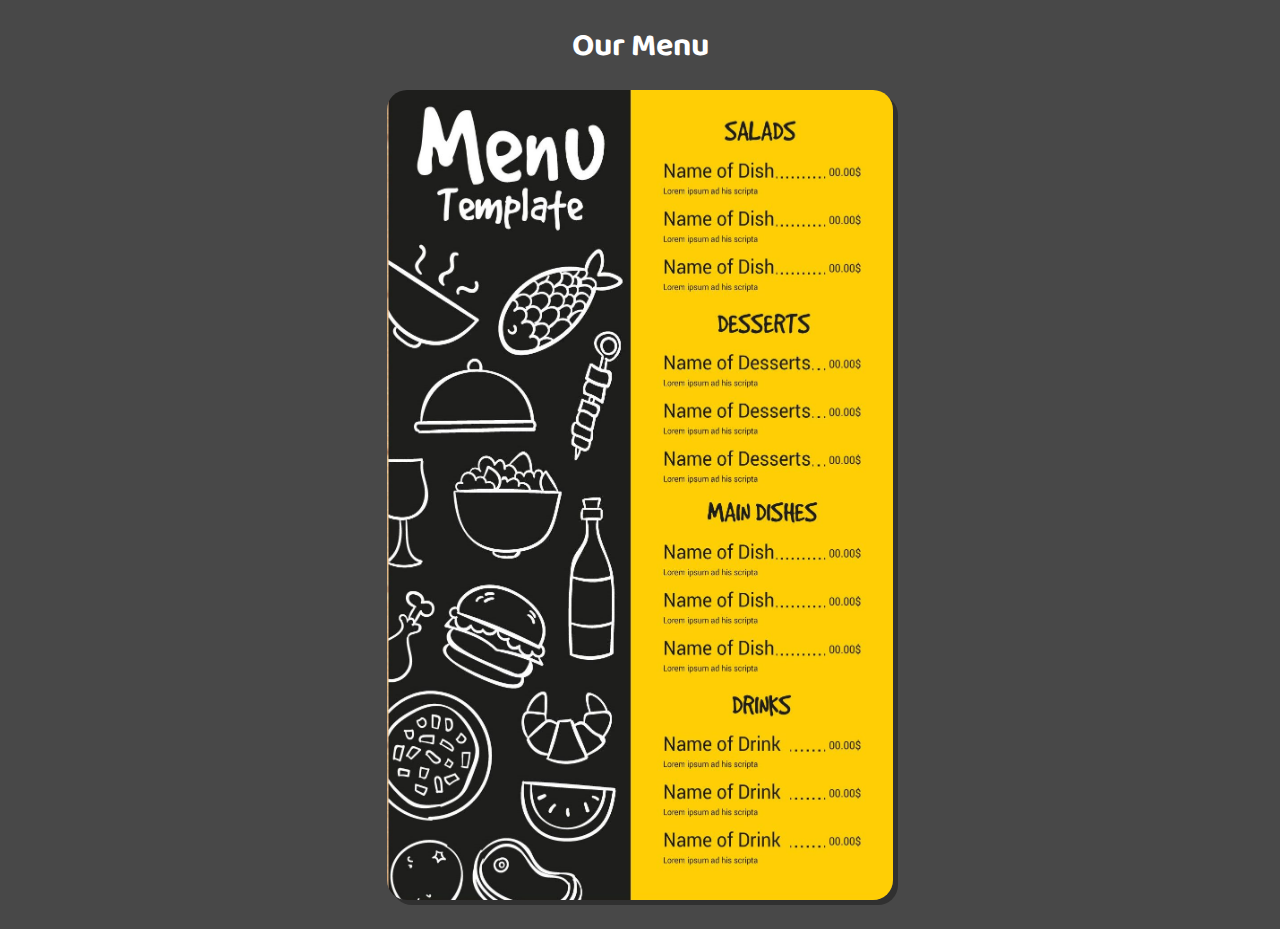
<file: grid.html>
<!DOCTYPE html>
<html lang="en">
  <head>
    <meta charset="UTF-8" />
    <meta name="viewport" content="width=device-width, initial-scale=1.0" />
    <meta http-equiv="X-UA-Compatible" content="ie=edge" />
    <title>Menu</title>
    <link rel="stylesheet" href="css/grid.css" />
    <!-- google fonts -->
    <link
      href="https://fonts.googleapis.com/css2?family=Baloo+Chettan+2:wght@400;700&display=swap"
      rel="stylesheet"
    />
  </head>
  <body>
    <h1>Our Menu</h1>
    <img src="images/new-menu-card.png" alt="" />
  </body>
</html>
</file>
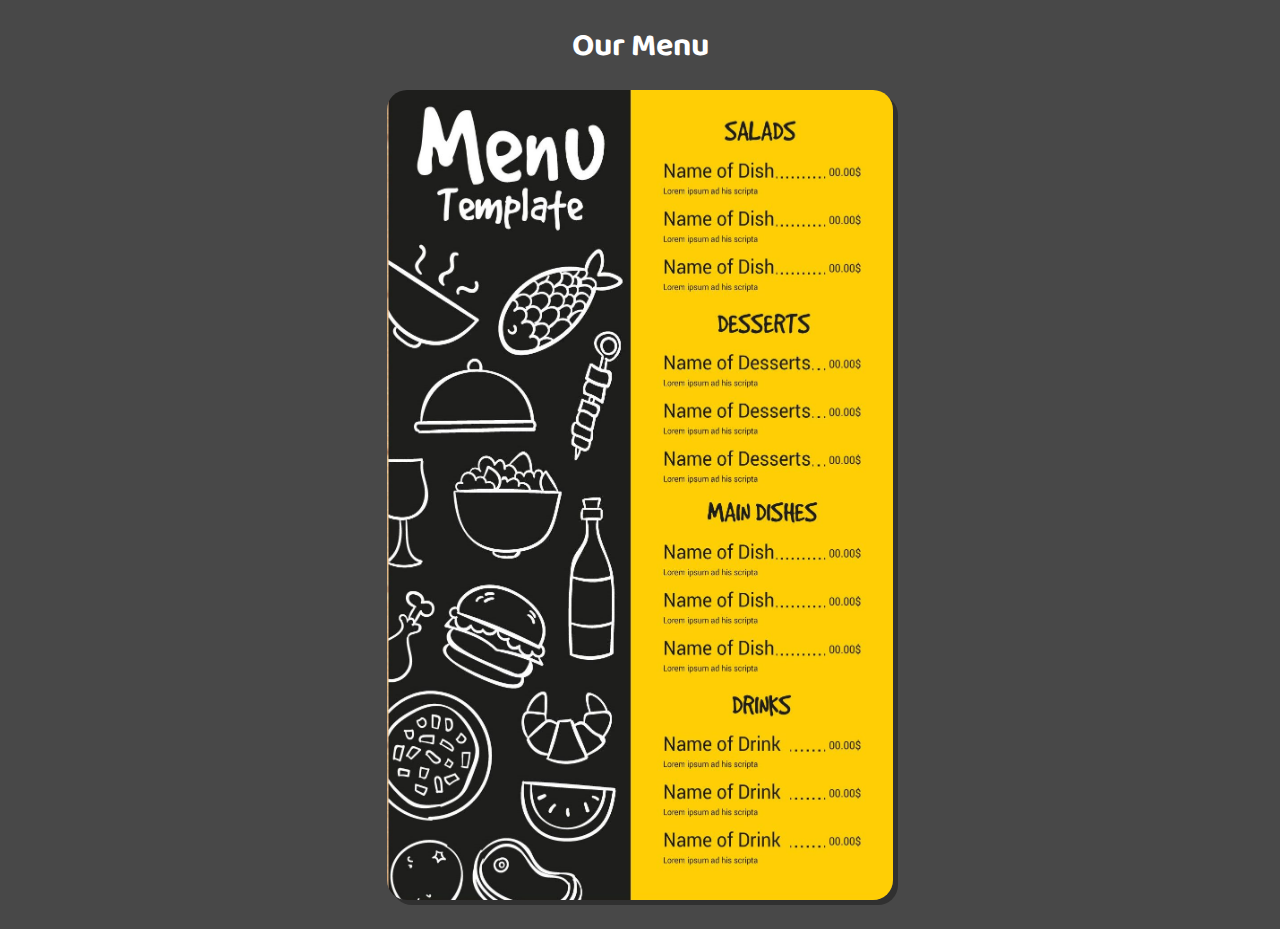
<file: menuCard.html>
<!DOCTYPE html>
<html lang="en">
  <head>
    <meta charset="UTF-8" />
    <meta name="viewport" content="width=device-width, initial-scale=1.0" />
    <meta http-equiv="X-UA-Compatible" content="ie=edge" />
    <title>Menu</title>
    <link rel="stylesheet" href="css/menuCard.css" />
    <!-- google fonts -->
    <link
      href="https://fonts.googleapis.com/css2?family=Baloo+Chettan+2:wght@400;700&display=swap"
      rel="stylesheet"
    />
  </head>
  <body>
    <h1>Our Menu</h1>
    <img src="images/new-menu-card.png" alt="" />
  </body>
</html>
</file>
<file: css/style.css>
* {
  margin: 0;
  padding: 0;
  box-sizing: border-box;
}

html {
  scroll-behavior: smooth;
}

body {
  font-family: "Baloo Chettan 2", cursive;
  line-height: 1.5;
}

.title-text {
  font-size: 40px;
  text-align: center;
}

/* -----------------Navbar----------------- */

.menu-bar {
  width: 50px;
  height: 10px;
  /* margin: 50px 10px 10px 20px; */
  margin: 5px;
  position: fixed;
  /* z-index: 1; */
  cursor: pointer;
}
.bar {
  background: orange;
  border-radius: 10%;
  transition: 4s;
}
#bar1 {
  width: 40px;
  height: 10px;
  transform: translateY(-4px);
}
#bar2 {
  width: 40px;
  height: 10px;
}
#bar3 {
  width: 40px;
  height: 10px;
  transform: translateY(4px);
}
.change .bar {
  background: white;
}
.change#bar1 {
  transform: translateY(6px);
  rotate: z(45deg);
}
.change#bar3 {
  transform: translateY(-15px);
  rotate: z(-45deg);
}
.change#bar2 {
  opacity: 0;
}
.nav li a {
  text-decoration: none;
  font-size: 20px;
  color: orange;
  text-transform: uppercase;
  font-weight: bold;
  cursor: pointer;
}
.nav li a:hover {
  color: white;
  background: orange;
  padding-left: 10px;
}
.nav li {
  margin: 10px 5px 5px 10px;
  padding-top: 7px;
  list-style-type: none;
}
.nav {
  display: none;
}
.change-btn {
  display: block;
}
.menu-nav {
  padding: 30px 20px;
}

/* -----------------End of Navbar----------------- */

/* -----------------header section----------------- */

.header {
  min-height: 100vh;
  background: linear-gradient(rgba(0, 0, 0, 0.5), rgba(0, 0, 0, 0.5)),
    url(../images/hero-image.jpg) center/cover no-repeat fixed;
  margin-top: auto;
}

.hero {
  display: flex;
  flex-direction: column;
  justify-content: center;
  align-items: center;
  position: absolute;
  /* top: 50px; */
  background-attachment: fixed;
  width: 100%;
  height: 60%;
}

.hero img {
  height: 80px;
  width: 80px;
}

.hero .title {
  color: white;
  font-size: 50px;
}

.hero-button {
  display: inline-block;
  text-decoration: none;
  text-transform: uppercase;
  padding: 13px 20px;
  border-radius: 200px;
  font-weight: bold;
  background: orange;
  color: white;
  cursor: pointer;
  border: 2px solid orange;
  margin-top: 10px;
}

.hero-button:hover {
  background: #fff;
  color: orange;
  border: none;
}

.pulsate {
  animation: pulsate 3s ease-in-out;
  animation-iteration-count: infinite;
  opacity: 0.3s;
  color: black;
}

@-webkit-keyframes pulsate {
  0% {
    opacity: 0.3;
  }
  50% {
    opacity: 1;
  }
  100% {
    opacity: 0.3;
  }
}

/* -----------------end of header----------------- */

/* -----------------About Us----------------- */

#about {
  padding: 40px;
}

.about {
  margin: 30px 0;
  display: flex;
}

.about-icon .fa {
  font-size: 60px;
  color: orange;
  margin-right: 20px;
}

.about-subtitle {
  text-transform: capitalize;
  color: orange;
  font-size: 25px;
  font-weight: bold;
}

.about-info {
  margin-top: 10px;
  line-height: 1.5;
}

.about-icon:hover .fa,
.about-subtitle:hover {
  transition: transform 2s ease, color 2s ease;
  transform: translateY(-10px);
  color: #cd6100;
  cursor: pointer;
}

@media screen and (min-width: 576px) {
  .about-center {
    display: flex;
    flex-wrap: wrap;
    justify-content: space-between;
  }
  .about {
    flex: 0 0 calc(50% - 16px);
  }
}

@media screen and (min-width: 972px) {
  .about {
    flex: 0 0 calc(33.3% - 16px);
  }
}

/* -----------------End of About Us----------------- */

/* --------------Menu Section--------------  */

.menu-image {
  min-height: 80vh;
  background: url(../images/menu-main-img.jpg) center/cover fixed no-repeat;
}

.menu-text {
  min-height: 80vh;
  align-items: center;
  background: orange;
  columns: black;
  padding: 40px 0;
}

.menu-text-center {
  width: 90%;
  margin: 0 auto;
}
.menu-text h1 {
  font-size: 40px;
  text-transform: uppercase;
  margin-bottom: 10px;
}

.menu-text p {
  margin: 20px 0;
  line-height: 2;
}

.menu-text a {
  display: inline-block;
  text-decoration: none;
  text-transform: uppercase;
  padding: 13px 20px;
  border-radius: 200px;
  font-weight: bold;
  background: rgb(10, 10, 10);
  color: orange;
  cursor: pointer;
  border: 2px solid black;
}

.menu-text a:hover {
  color: orange;
  background: white;
  border: none;
}

@media screen and (min-width: 776px) {
  .menu {
    display: flex;
  }
  .menu-text {
    flex: 0 0 30%;
  }
  .menu-image {
    flex: 0 0 70%;
    clip-path: polygon(0 0, 100% 0, 50% 100%, 0 100%);
  }
  .menu {
    background: orange;
  }
}

/* --------------End of Menu Section--------------  */

/* --------------Social Icons--------------  */

#social-icons {
  height: 150px;
  background: white;
  text-align: center;
  padding: 50px 0 50px 0;
}

#social-icons a {
  display: inline-block;
  padding: 5px 10px;
  margin: 0 5px;
  font-size: 40px;
  border-radius: 5px;
  transition: transform 2s ease, color 2s ease;
}
#social-icons a:hover {
  transform: translateY(-20px);
}

.facebook {
  color: #3b5998;
}
.twitter {
  color: #38a1f3;
}
.instagram {
  color: #e1306c;
}
.plus {
  color: #db4a39;
}

/* --------------End of Social Icons--------------  */

/* --------------Numbers--------------  */

.number {
  text-align: center;
  background: linear-gradient(rgba(0, 0, 0, 0.4), rgba(0, 0, 0, 0.5)),
    url(../images/numbers-image.jpg) center/cover no-repeat fixed;
  padding: 60px 0;
  color: white;
}

.number p {
  font-size: 30px;
  font-weight: bold;
}

.number:hover {
  color: orange;
  /* cursor: pointer; */
}

.number .fa {
  font-size: 60px;
  margin: 20px 0;
}

.number h3 {
  text-transform: uppercase;
}

@media screen and (min-width: 576px) {
  #numbers {
    display: grid;
    grid-template-columns: 1fr 1fr;
  }
}

@mediascreen and (min-width: 992px) {
  #numbers {
    grid-template-columns: repeat(4, 1fr);
  }
}

/* --------------End of Numbers--------------  */

/* --------------Cards--------------  */

#food {
  padding: 20px;
}

.food-container {
  max-width: 90vw;
  margin: 0 auto;
}
.food-card {
  position: relative;
  background: linear-gradient(rgba(205, 96, 0, 0.7), rgba(205, 96, 0, 0.7));
  margin: 20px 0;
  color: black;
  overflow: hidden;
  padding: 3px;
  border-radius: 16px;
  border: 1px solid orange;
  box-shadow: 2px 3px 1px 1px #cd6100;
}
#food img {
  width: 100%;
  min-height: 100%;
  display: block;
  transition: transform 4s;
}
.img-text {
  position: absolute;
  top: 50%;
  left: 50%;
  transform: translate(-50%, -50%);
  text-align: center;
  opacity: 0;
  transition: opacity 4s;
}
.img-footer {
  display: flex;
  justify-content: space-between;
  width: 100%;
  position: absolute;
  left: 0;
  bottom: 0;
  padding: 10px;
  font-size: 20px;
  opacity: 0;
  color: #000;
  transition: opacity 4s;
}
.img-text h1 {
  font-size: 30px;
  margin-bottom: 10px;
}
.food-card:hover img {
  opacity: 0.4;
  transform: scale(1.3);
}
.food-card:hover .img-text,
.food-card:hover .img-footer {
  opacity: 1;
}
.food-btn {
  display: inline-block;
  background: black;
  text-decoration: none;
  text-transform: capitalize;
  padding: 12px 32px;
  color: white;
  font-weight: bold;
  border-radius: 180px;
  cursor: pointer;
  margin-top: 16px;
  transition: all 0.3s ease-in-out;
  font-size: 18px;
  outline: none;
}
.food-btn:hover {
  color: orange;
  background: white;
  border: #000;
  outline: none;
}
.fa {
  font-size: 30px;
}
@media screen and (min-width: 576px) {
  .food-container {
    display: grid;
    grid-template-columns: repeat(2, 1fr);
    grid-column-gap: 16px;
  }
}
@media screen and (min-width: 992px) {
  .food-container {
    display: grid;
    grid-template-columns: repeat(3, 1fr);
    grid-column-gap: 16px;
  }
}

/* --------------End of Cards--------------  */

/* Contact Button */

.contact-btn {
  display: inline-block;
  text-decoration: none;
  text-transform: uppercase;
  padding: 13px 20px;
  border-radius: 200px;
  font-weight: bold;
  background: rgb(10, 10, 10);
  color: orange;
  cursor: pointer;
  border: 2px solid black;
}

.contact-btn:hover {
  color: black;
  background: orange;
  border: none;
}

/* End of Contact Button */

/* Footer Section */

footer {
  background: black;
  padding-top: 2%;
  margin-top: 50px;
  position: relative;
}

.text-center h4 {
  color: #dbc1ac;
}

footer span {
  padding: 0.3em 0.7em;
  color: #dbc1ac;
  transition: all 0.5s ease;
}

footer span i {
  cursor: pointer;
}

footer span i:hover {
  color: orange;
}

footer p {
  color: #dbc1ac;
  font-size: 15px;
  margin-bottom: 0em;
  padding-bottom: 15px;
}

footer .top a {
  position: absolute;
  right: 2px;
  top: 69%;
  color: #dbc1ac;
  font-size: 15px;
}

.top-position {
  margin-right: 10px;
  margin-bottom: 10px;
}
/* End of Footer section */
</file>
<file: css/exploreFood.css>
body {
  background: rgb(26, 26, 26, 0.8);
  color: wheat;
}
h1 {
  /* display: block; */
  text-align: center;
  margin: 50px auto;
  font-family: "Baloo Chettan 2", cursive;
  font-weight: bold;
  font-size: 50px;
}

#features {
  margin: 0 3%;
}

img {
  height: 200px;
  width: 200px;
  display: block;
  margin: auto;
}

.card {
  text-align: center;
  /* border: none; */
  display: inline;
}
</file>
<file: css/grid.css>
body {
  background-color: rgb(26, 26, 26, 0.8);
  height: 100vh;
  text-align: center;
  font-family: "Baloo Chettan 2", cursive;
}

img {
  height: 90%;
  width: 40%;
  display: block;
  margin: auto;
  border-radius: 20px;
  box-shadow: 5px 5px rgb(43, 43, 43, 0.8);
}
h1 {
  color: white;
}
</file>
<file: css/menuCard.css>
body {
  background-color: rgb(26, 26, 26, 0.8);
  height: 100vh;
  text-align: center;
  font-family: "Baloo Chettan 2", cursive;
}

img {
  height: 90%;
  width: 40%;
  display: block;
  margin: auto;
  border-radius: 20px;
  box-shadow: 5px 5px rgb(43, 43, 43, 0.8);
}
h1 {
  color: white;
}
</file>
